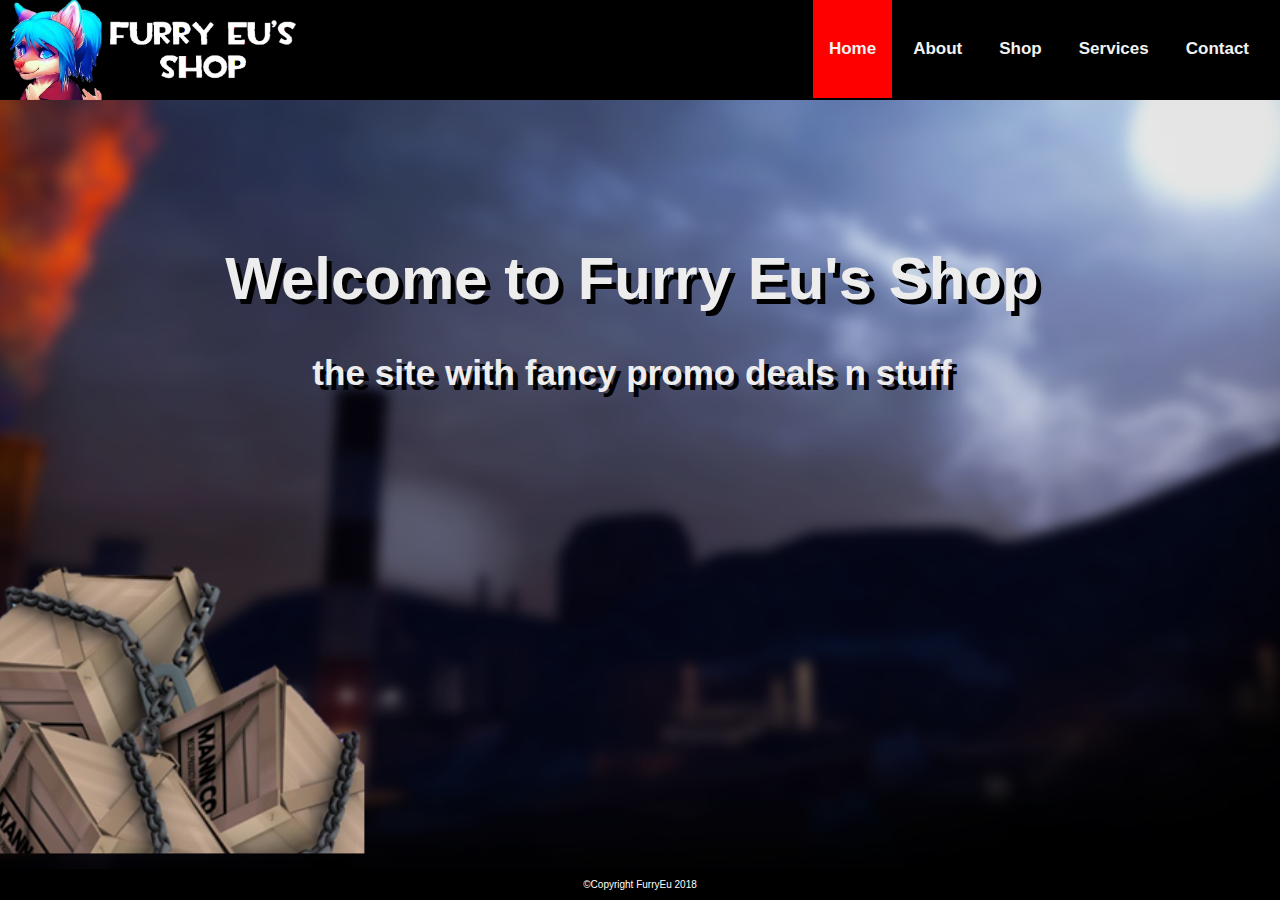
<file: index.html>
<!DOCTYPE html>
<html>
<head>
	<meta charset="utf-8">
	<title>Furry Eu's Shop</title>
	<meta http-equiv="X-UA-Compatible" content="IE=edge">
	<meta http-equiv="Content-Language" content="en">
	<meta name="description" content="Furry Eu's Shop is a personal website for selling stuffs" />
	<meta name="viewport" content="width=device-width, initial-scale=1">
	<link rel="icon" sizes="60x60" href="images/icon.png">
	<link rel="stylesheet" type="text/css" href="style.css">
</head>

<body class="background">
		<header>
			<img id="logo" src="images/logo.png" height="100px;" width="auto;" alt="logo" style="margin-left: 1%;">
			
			<div class="topnav" id="myTopnav" style="margin-right: 10px;">
			<a href="" style="background-color: red;"><b>Home</b></a>
			<a href="about.html"><b>About</b></a>
			<a href="shop.html"><b>Shop</b></a>
			<a href="service.html"><b>Services</b></a>
			<a href="contact.html"><b>Contact</b></a>
			<a href="javascript:void(0);" style="font-size:15px;"" class="icon" onclick="myFunction()">&#9776;</a>
			</div>
		</header>

		<canvas></canvas>
		<div class="welcome_message">
		<h1>
			Welcome to Furry Eu's Shop
		<h3>
			the site with fancy promo deals n stuff
		</h3>
		</div>

		<footer>
			&copy;Copyright FurryEu 2018<br>
		</footer>

	<script>
	function myFunction()
	{
		var x = document.getElementById("myTopnav");
		if(x.className === "topnav")
		{
			x.className += " responsive";
		}
		else
		{
			x.className = "topnav";
		}
	}
	</script>
</body>
</html>
</file>
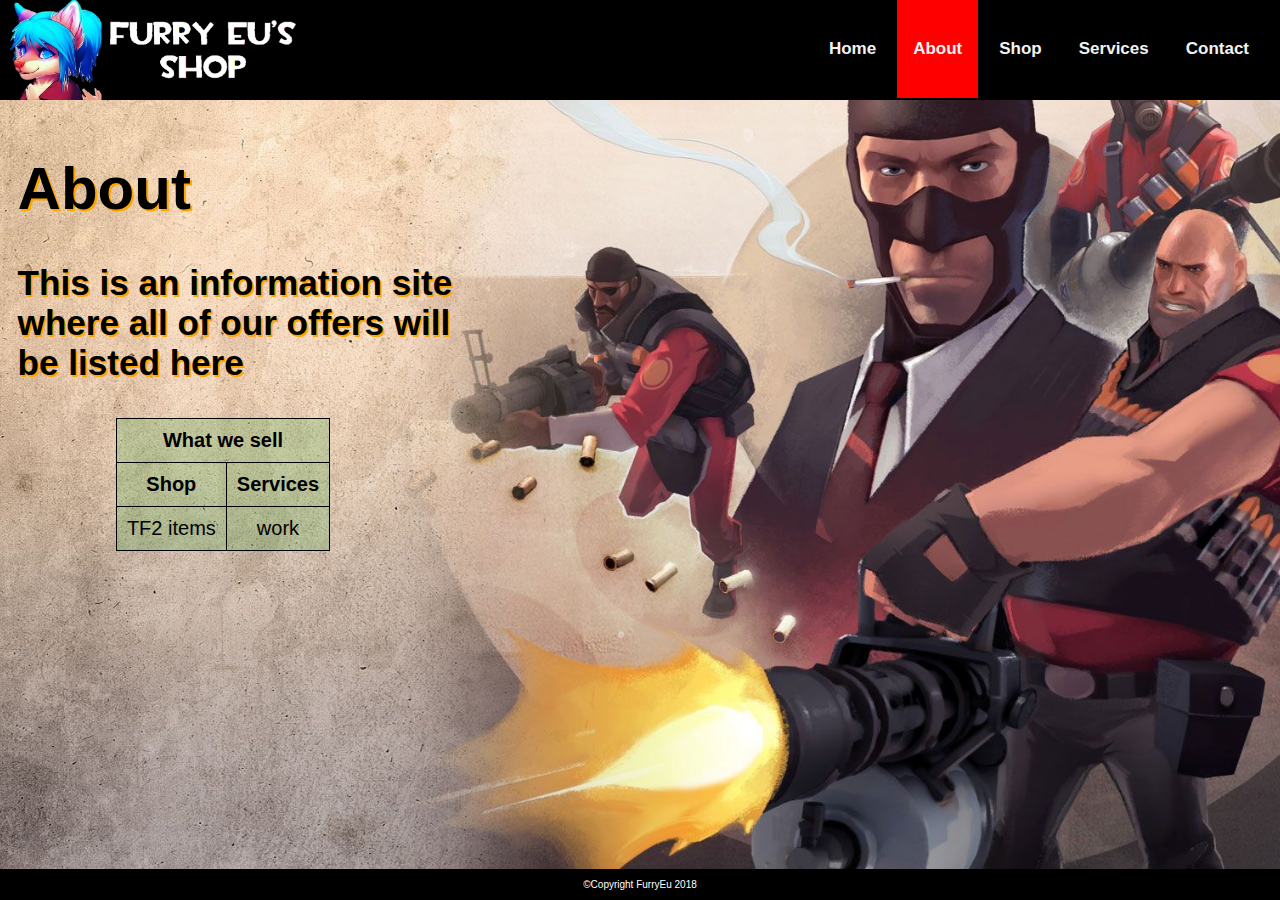
<file: about.html>
<!DOCTYPE html>
<html>
<head>
	<meta charset="utf-8">
	<title>About | Furry Eu's Shop</title>
	<meta http-equiv="X-UA-Compatible" content="IE=edge">
	<meta http-equiv="Content-Language" content="en">
	<meta name="description" content="Furry Eu's Shop is a personal website for selling stuffs" />
	<meta name="viewport" content="width=device-width, initial-scale=1">
	<link rel="icon" sizes="60x60" href="images/icon.png">
	<link rel="stylesheet" type="text/css" href="style.css">
	<style type="text/css">
		#table1 tr td{
			border: 1px solid black;
			text-align: center;
			padding:10px;
			background-color: rgba(76,175,80,0.25);
		}

		#table1 tr th{
			border: 1px solid black;
			text-align: center;
			padding:10px;
			background-color: rgba(76,175,80,0.25);
		}
	</style>
</head>

<body class="about">
		<header>
			<img id="logo" src="images/logo.png" height="100px;" width="auto;" alt="logo" style="margin-left: 1%;">
			
			<div class="topnav" id="myTopnav" style="margin-right: 10px;">
			<a href="index.html""><b>Home</b></a>
			<a href="" style="background-color: red;"><b>About</b></a>
			<a href="shop.html"><b>Shop</b></a>
			<a href="service.html"><b>Services</b></a>
			<a href="contact.html"><b>Contact</b></a>
			<a href="javascript:void(0);" style="font-size:15px;"" class="icon" onclick="myFunction()">&#9776;</a>
			</div>
		</header>

		<div class="content">
		<h1>
			About
		<h3>
			This is an information site
			<br>
			where all of our offers will 
			<br>
			be listed here
		</h3>
		<div class="table1">
		<table id="table1" style="border-collapse: collapse;">
			<tr>
				<th colspan="2" >What we sell</th>
			</tr>
			<tr>
				<th>Shop</th>
				<th>Services</th>
			</tr>
			<tr>
				<td>TF2 items</td>
				<td>work</td>
			</tr>
		</table>
		</div>
		</div>

		<footer>
			&copy;Copyright FurryEu 2018<br>
		</footer>

	<script>
	function myFunction()
	{
		var x = document.getElementById("myTopnav");
		if(x.className === "topnav")
		{
			x.className += " responsive";
		}
		else
		{
			x.className = "topnav";
		}
	}
	</script>
</body>
</html>
</file>
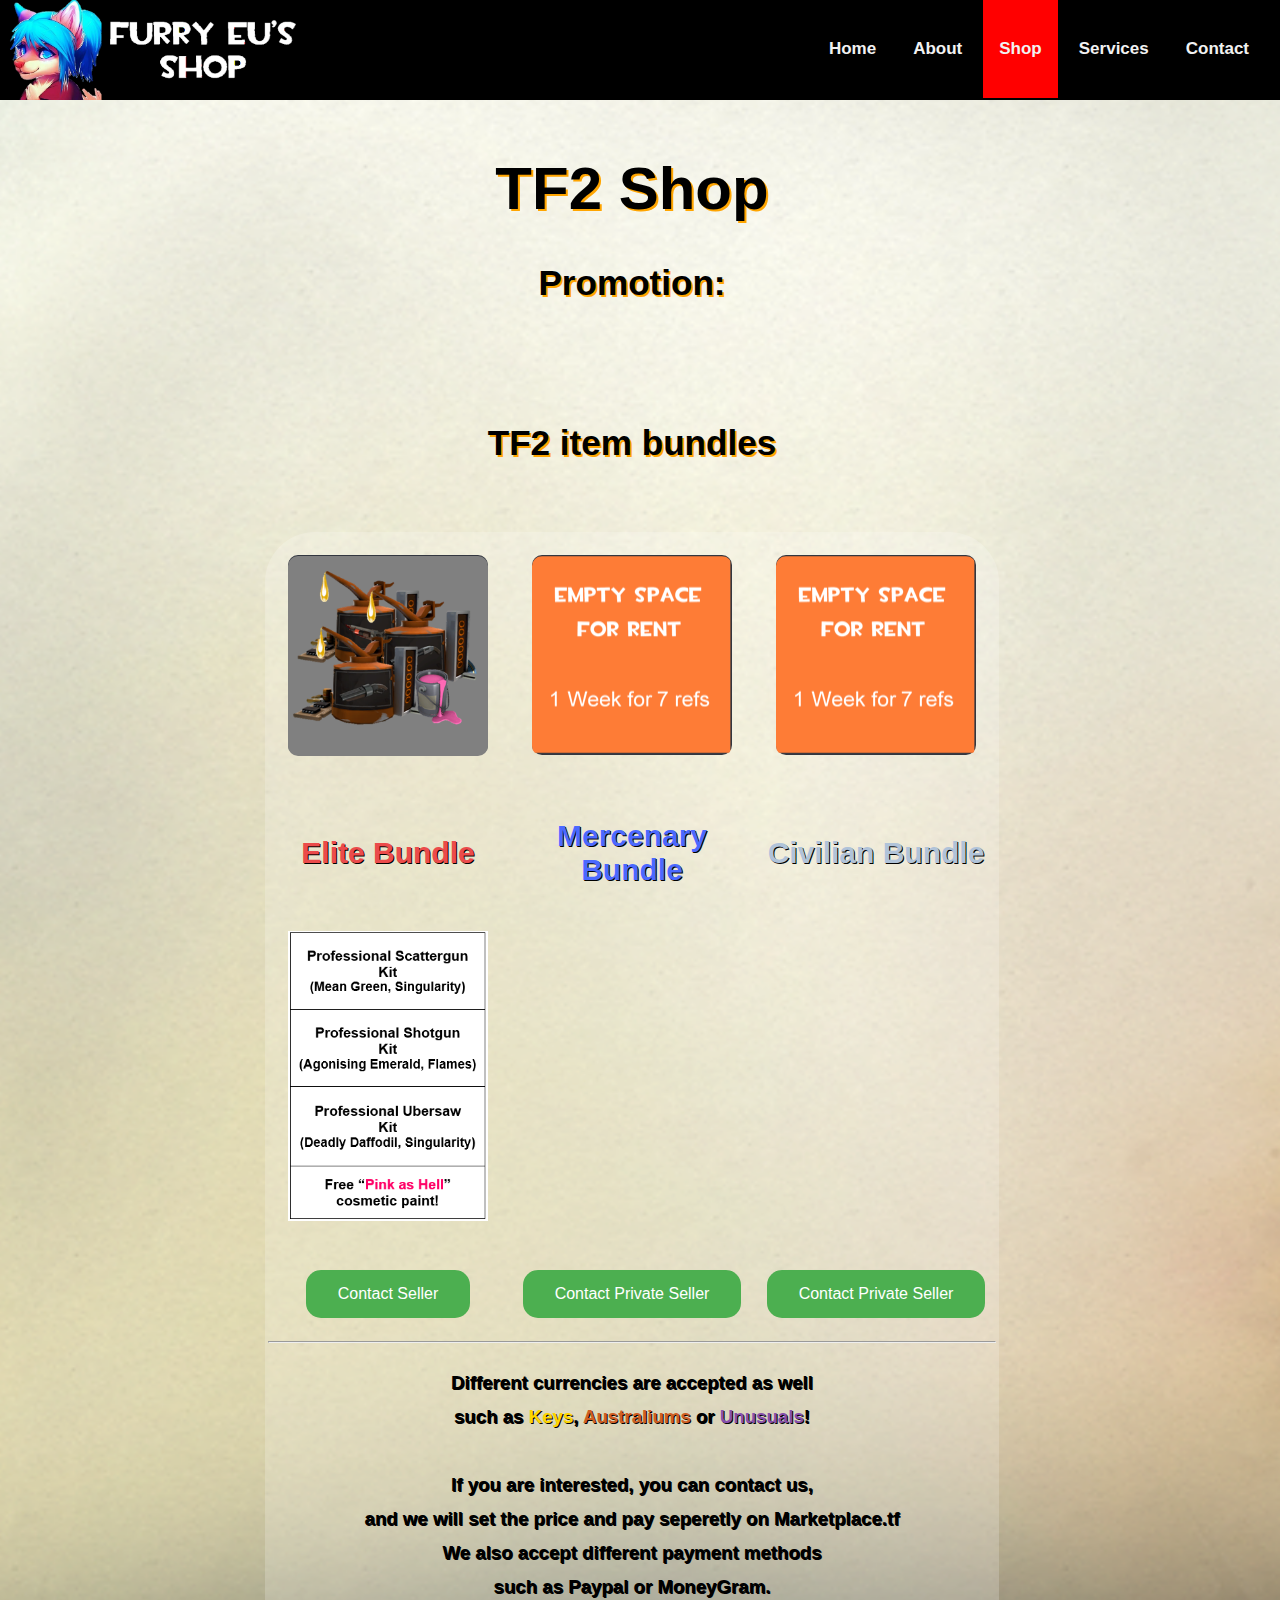
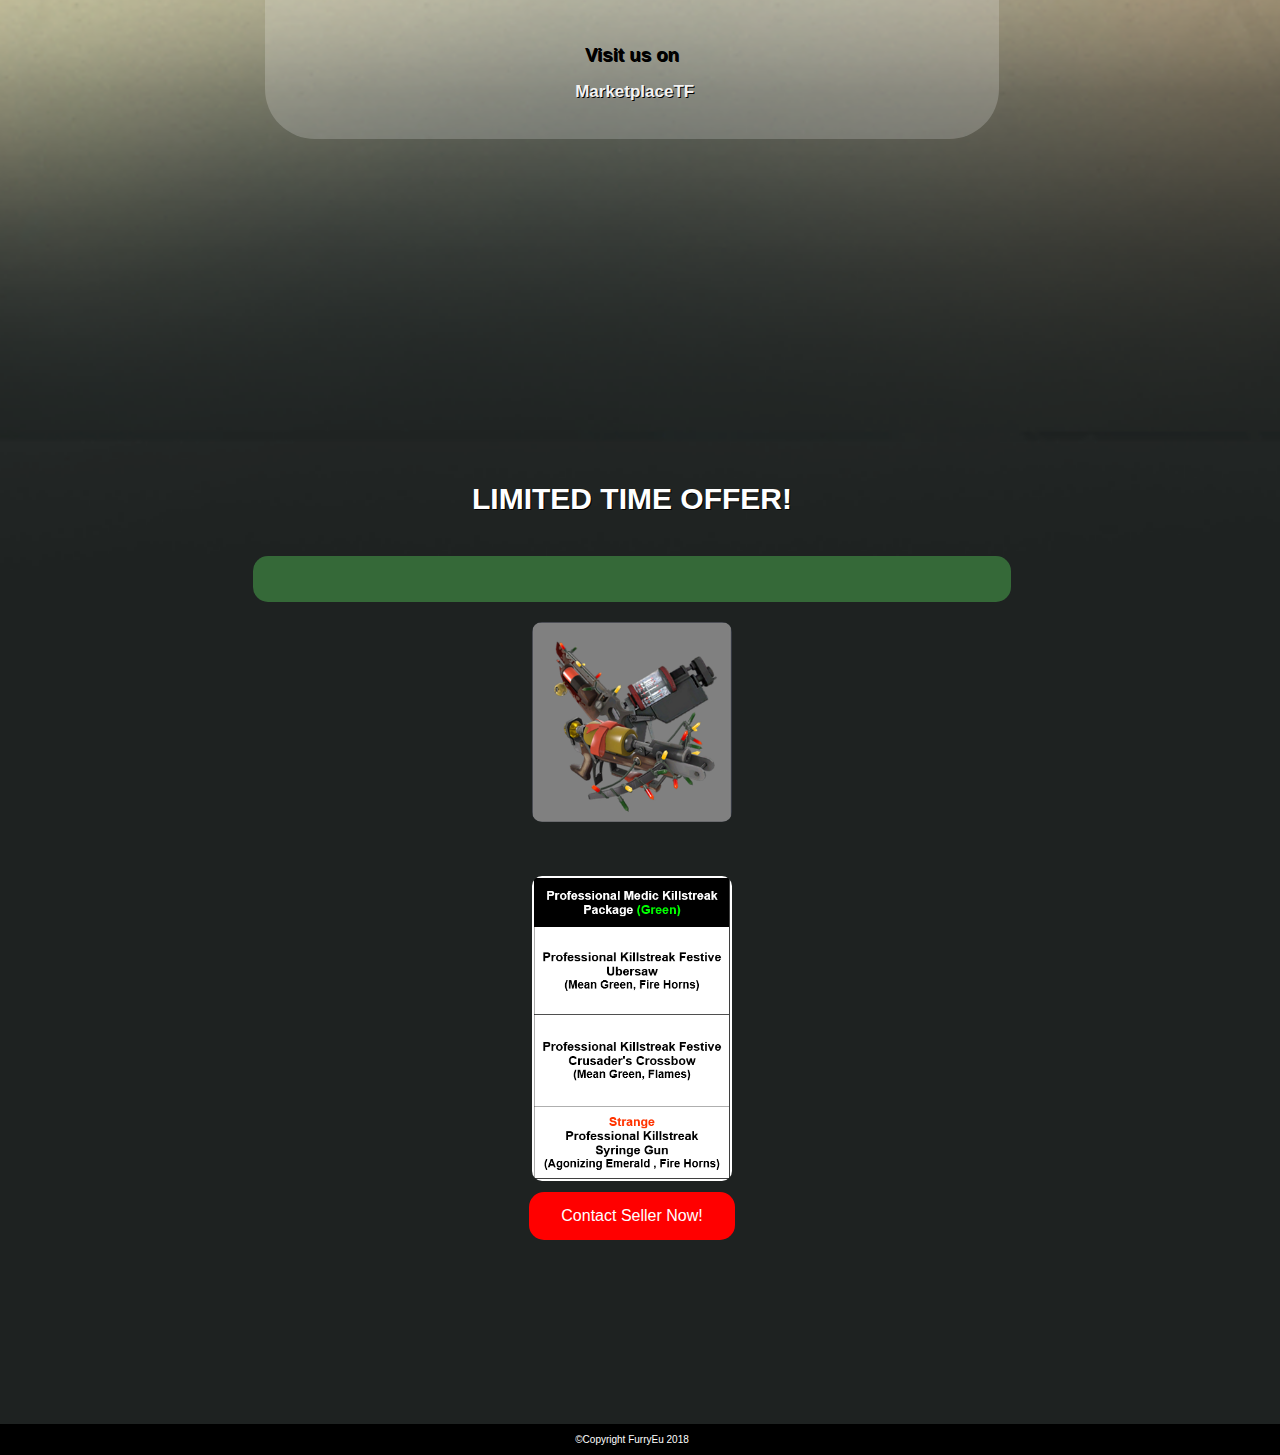
<file: shop.html>
<!DOCTYPE html>
<html>
<head>
	<meta charset="utf-8">
	<title>TF2 Store | Furry Eu's Shop</title>
	<meta http-equiv="X-UA-Compatible" content="IE=edge">
	<meta http-equiv="Content-Language" content="en">
	<meta name="description" content="Furry Eu's Shop is a personal website for selling stuffs" />
	<meta name="viewport" content="width=device-width, initial-scale=1">
	<link rel="icon" sizes="60x60" href="images/icon.png">
	<link rel="stylesheet" type="text/css" href="style.css">
	<style>
		#p {
  			text-align: center;
  			font-size: 60px;
		}
		#timer {
  			text-align: center;
  			font-size: 20pt;
  			padding: 10px;
  			width: 40%;
 			 background-color: rgba(76,175,80,0.5);
 			 border-radius: 15px;
			}
		#h4 {
			text-align: center;
			margin-left: auto;
			margin-right: auto;
			color: white;
			width: 40%;
			padding 5px;
		       }
		#h4:hover{
			text-align: center;
			margin-left: auto;
			margin-right: auto;
			color: red;
			background-color: white;
			width: 40%;
			padding 5px;
		        }
		#offerad {
			 margin-left: auto;
			 margin-right: auto;
			}
		#timer {
			width: 60%;
			margin-left: auto;
			margin-right: auto;
		       }

		#button{
			background-color: #4CAF50;
		    border: none;
		    color: white;
		    padding: 15px 32px;
		    text-align: center;
		    text-decoration: none;
		    display: inline-block;
		    font-size: 16px;
		    margin: 4px 2px;
		    cursor: pointer;
		    border-radius: 15px;
		}

		#button:hover{
			background-color: lightblue;
		    border: none;
		    color: white;
		    padding: 15px 32px;
		    text-align: center;
		    text-decoration: none;
		    display: inline-block;
		    font-size: 16px;
		    margin: 4px 2px;
		    cursor: pointer;
		    border-radius: 15px;
		}

		#buttonnow{
			background-color: #FF0000;
		    border: none;
		    color: white;
		    padding: 15px 32px;
		    text-align: center;
		    text-decoration: none;
		    display: inline-block;
		    font-size: 16px;
		    margin: 4px 2px;
		    cursor: pointer;
		    border-radius: 15px;
		}

		#buttonnow:hover{
			background-color: #4CAF50;
		    border: none;
		    color: white;
		    padding: 15px 32px;
		    text-align: center;
		    text-decoration: none;
		    display: inline-block;
		    font-size: 16px;
		    margin: 4px 2px;
		    cursor: pointer;
		    border-radius: 15px;
		}

		footer{
			position: relative;
		}
	</style>
</head>

<body class="shop">
		<header>
			<img id="logo" src="images/logo.png" height="100px;" width="auto;" alt="logo" style="margin-left: 1%;">
			
			<div class="topnav" id="myTopnav" style="margin-right: 10px;">
			<a href="index.html"><b>Home</b></a>
			<a href="about.html"><b>About</b></a>
			<a href="" style="background-color: red;"><b>Shop</b></a>
			<a href="service.html"><b>Services</b></a>
			<a href="contact.html"><b>Contact</b></a>
			<a href="javascript:void(0);" style="font-size:15px;"" class="icon" onclick="myFunction()">&#9776;</a>
			</div>
		</header>

		<div class="shopsale">
		<h1 style="	text-shadow: 2px 2px orange;">
			TF2 Shop
		<h3 style="	text-shadow: 2px 2px orange;">
			Promotion:
			<br><br><br><br>
			TF2 item bundles
		</h3>
		<div class="card_box" style="overflow-y:auto; overflow-x:auto;">
			<table style="width: 50%; height: auto; margin-right: auto; margin-left: auto; margin-bottom: 10px; background-color: rgba(255,255,255,0.2);  border-color: #f57c36; border-radius: 50px; text-align: center;">
				<tr>
					<td>
						<div class="card">
							<div class="front_card"><h1><img src="images/shop/elite.png" width="200px;" height="200px;" style="border-radius: 10px; margin-top: -40px;"></h1>
							</div>
							<div class="back_card"><span><img src="images/shop/eliteprice.png" width="200px;" height="200px;" style="border-radius: 10px; ">
								</span>
							</div>
						</div>
					</td>
					<td>
						<div class="card">
							<div class="front_card"><h1><img src="images/shop/forrent.png" width="200px;" height="200px;" style="border-radius: 10px; margin-top: -40px;"></h1>
							</div>
							<div class="back_card"><span><img src="images/shop/comingsoon.png" width="200px;" height="200px;" style="border-radius: 10px; ">
								</span>
							</div>
						</div>
					</td>
					<td>
						<div class="card">
							<div class="front_card"><h1><img src="images/shop/forrent.png" width="200px;" height="200px;" style="border-radius: 10px; margin-top: -40px;"></h1>
							</div>
							<div class="back_card"><span><img src="images/shop/comingsoon.png" width="200px;" height="200px;" style="border-radius: 10px; ">
								</span>
							</div>
						</div>
					</td>
				</tr>
				<tr>
					<td>
						<h4 style="color: #EB4B4B;">Elite Bundle</h4>
					</td>
					<td>
						<h4 style="color: #4B69FF;">Mercenary Bundle</h4>
					</td>
					<td>
						<h4 style="color: #B0C3D9">Civilian Bundle</h4>
					</td>
				</tr>
				<tr>
					<td>
						<span><img src="images/shop/elitedesc.png" width="200px;" height="auto;"></span><br><br>
					</td>
					<td>
						<span></span>
					</td>
					<td>
						<span></span>
					</td>
				</tr>
				<tr>
					<td><input type="button" value="Contact Seller" id="button" onclick="window.open('https://marketplace.tf/shop/euxinhong0012')"/><br></td>
					<td><input type="button" value="Contact Private Seller" id="button" onclick="window.open('https://marketplace.tf/shop/euxinhong0012')"/><br></td>
					<td><input type="button" value="Contact Private Seller" id="button" onclick="window.open('https://marketplace.tf/shop/euxinhong0012')"/><br></td>
				</tr>
				<tr>
					<td colspan="3"><hr></td>
				</tr>
				<tr>
					<td colspan="3">
						<b style="font-size: 14pt; text-shadows: 0,0 black;">Different currencies are accepted as well<br>such as <span style="color: #FFD700;">Keys</span>, <span style="color:#cf5e23;">Australiums</span> or <span style="color:#8650AC;">Unusuals</span>!<br>&nbsp;<br>If you are interested, you can contact us,<br>and we will set the price and pay seperetly on Marketplace.tf<br>We also accept different payment methods<br>such as Paypal or MoneyGram.<br><br>Visit us on</br><a id="mplink" href="https://marketplace.tf/shop/euxinhong0012" target="_blank" style="text-align: center; margin-left: 40%; border-radius: 15px;">MarketplaceTF</a><br>&nbsp;<br></b></td><br>
					</td>
				</tr>
			</table><br>

		</div>
		<br>
		<br><br>
		<div id=offer>
			<canvas></canvas>
			<h4 id="h4">LIMITED TIME OFFER!</h4>
			<div id="timer">
				<p id="demo"></p>
			</div>
				<div class="card" style="margin-left: auto; margin-right: auto;">
							<div class="front_card"><h1><img src="images/shop/limitedsalepic.png" width="200px;" height="200px;" style="border-radius: 10px; margin-top: -40px;"></h1>
							</div>
							<div class="back_card"><span><img src="images/shop/limitedsaleprice.png" width="200px;" height="200px;" style="border-radius: 10px; ">
								</span>
							</div>
				</div>
				<br>
				<img src="images/shop/limitedsaledesc.png" width="200px;" height="auto;" style="border-radius: 10px; margin-left: auto; margin-right: auto;">
				<br>
				<td><input type="button" value="Contact Seller Now!" id="buttonnow" onclick="window.open('https://marketplace.tf/shop/euxinhong0012')"/><br></td>
				<br>
		</div> 			
		</div>
		<canvas></canvas>

		<footer>
			&copy;Copyright FurryEu 2018<br>
		</footer>

	<script>
	function myFunction()
	{
		var x = document.getElementById("myTopnav");
		if(x.className === "topnav")
		{
			x.className += " responsive";
		}
		else
		{
			x.className = "topnav";
		}
	}
					      
		// Set the date we're counting down to
	var countDownDate = new Date("Apr 9, 2018 00:00:00").getTime();

	// Update the count down every 1 second
	var x = setInterval(function() {

	    // Get todays date and time
	    var now = new Date().getTime();

	    // Find the distance between now an the count down date
	    var distance = countDownDate - now;

	    // Time calculations for days, hours, minutes and seconds
	    var days = Math.floor(distance / (1000 * 60 * 60 * 24));
	    var hours = Math.floor((distance % (1000 * 60 * 60 * 24)) / (1000 * 60 * 60));
	    var minutes = Math.floor((distance % (1000 * 60 * 60)) / (1000 * 60));
	    var seconds = Math.floor((distance % (1000 * 60)) / 1000);

	    // Output the result in an element with id="demo"
	    document.getElementById("demo").innerHTML = days + "d " + hours + "h "
	    + minutes + "m " + seconds + "s ";

	    // If the count down is over, write some text 
	    if (distance < 0) {
		clearInterval(x);
		document.getElementById("demo").innerHTML = "EXPIRED";
	    }
	}, 1000);
	</script>
</body>
</html>
</file>
<file: style.css>
/*BEGINING OF INDEX*/
body{
	font-family: sans-serif;
	height: 100%;
}

.background{
	margin-left: -8px;
	margin-right: -10px;
	margin-bottom: -8px;
	background-image: url("images/indexbackground.png");
	background-repeat: no-repeat;
	background-position: center center;
	background-size: cover;
	height: 100vh;
	width: 100%;
}

.topnav .icon
{
	display: none;
}

@media screen and (max-width: 600px)
{
	.topnav a
	{
		display:none;
	}
	.topnav a.icon
	{
		float: right;
		display: block;
	}
}

@media screen and (max-width: 600px)
{
	.topnav.responsive
	{
		position: relative
	}
	.topnav.responsive .icon
	{
		position: absolute;
		right: 0;
		top: 0;
	}
	.topnav.responsive a
	{
		float: none;
		display: block;
		text-align: left;
	}
}

#logo{
	float: left;
}

#myTopnav{
	float: right;
	line-height:70px;
	margin-right: 0%;
	display: block;
}

header{
	overflow: hidden;
	background-color: black;
	margin: -8px -8px 0px;
	padding-bottom: -8px;
}

a{
	float: left;
	display: block;
	color: #f2f2f2;
	text-align: center;
	padding: 14px 16px;
	text-decoration: none;
	font-size: 17px;
	margin-right: 5px;
}

a:hover{
	background-color: #4CAF50;
	color: white;
}

footer{
	text-align: center;
	color: white;
	font-size: 10px;
	background-color: black;
	padding: 10px;
	position: fixed;
	bottom: 0;
	left: 0;
	right: 0;
	margin: -8px -8px 0px;
}

/*END OF STANDARD COPY*/

.welcome_message{
	font-size: 30px;
	color: #ededed;
	text-align: center;
	text-shadow: 5px 5px black;
	margin-top: -50px;
}

/*END OF INDEX*/
/* BEGINING OF ABOUT*/

.about{
	margin-left: -8px;
	margin-right: -10px;
	margin-bottom: -8px;
	background-image: url("images/aboutbackground.jpg");
	background-repeat: no-repeat;
	background-position: center center;
	background-size: cover;
	height: 100vh;
	width: 100%;
}

.content{
	font-size: 30px;
	color: black;
	text-align: left;
	text-shadow: 2px 2px orange;
	margin-top: -50px;
	margin-left: 2%;
	margin-right: 2%;
	padding-top: 5%;
}

.table1{
	font-size: 20px;
	color: black;
	text-shadow: none;
	margin-left: 8%;
}

/*END OF ABOUT*/
/*BEGINING OF SHOP*/

.shop{
	margin-left: -8px;
	margin-right: -10px;
	margin-bottom: -8px;
	background-image: url("images/shopbackground.png");
	background-repeat: no-repeat;
	background-position: center center;
	background-size: cover;
	height: 100%;
	width: 100%;
}

.shopsale{
	font-size: 30px;
	color: black;
	text-align: center;
	text-shadow: 1px 1px black;
	margin-top: -50px;
	margin-left: 2%;
	margin-right: 2%;
	padding-top: 5%;
}

.card_box{
	perspective: 700;
}

.card {
	position: relative;
	line-height: 200px;
	margin: 20px;
	width: 200px;
	height: 200px;
	transition: all 0.6s ease;
	transform-style: preserve-3d;
	text-align: center;
}

.card:hover{
	transform: rotateY(180deg);
}

.front_card, .back_card{
	border-radius: 10px;
	background-color: #333740;
	position: absolute;
	top: 0;
	left: 0;
	width: 200px;
	height: 200px;
	backface-visibility: hidden;
}

.back_card {
	transform: rotateY(180deg);
}
</file>
